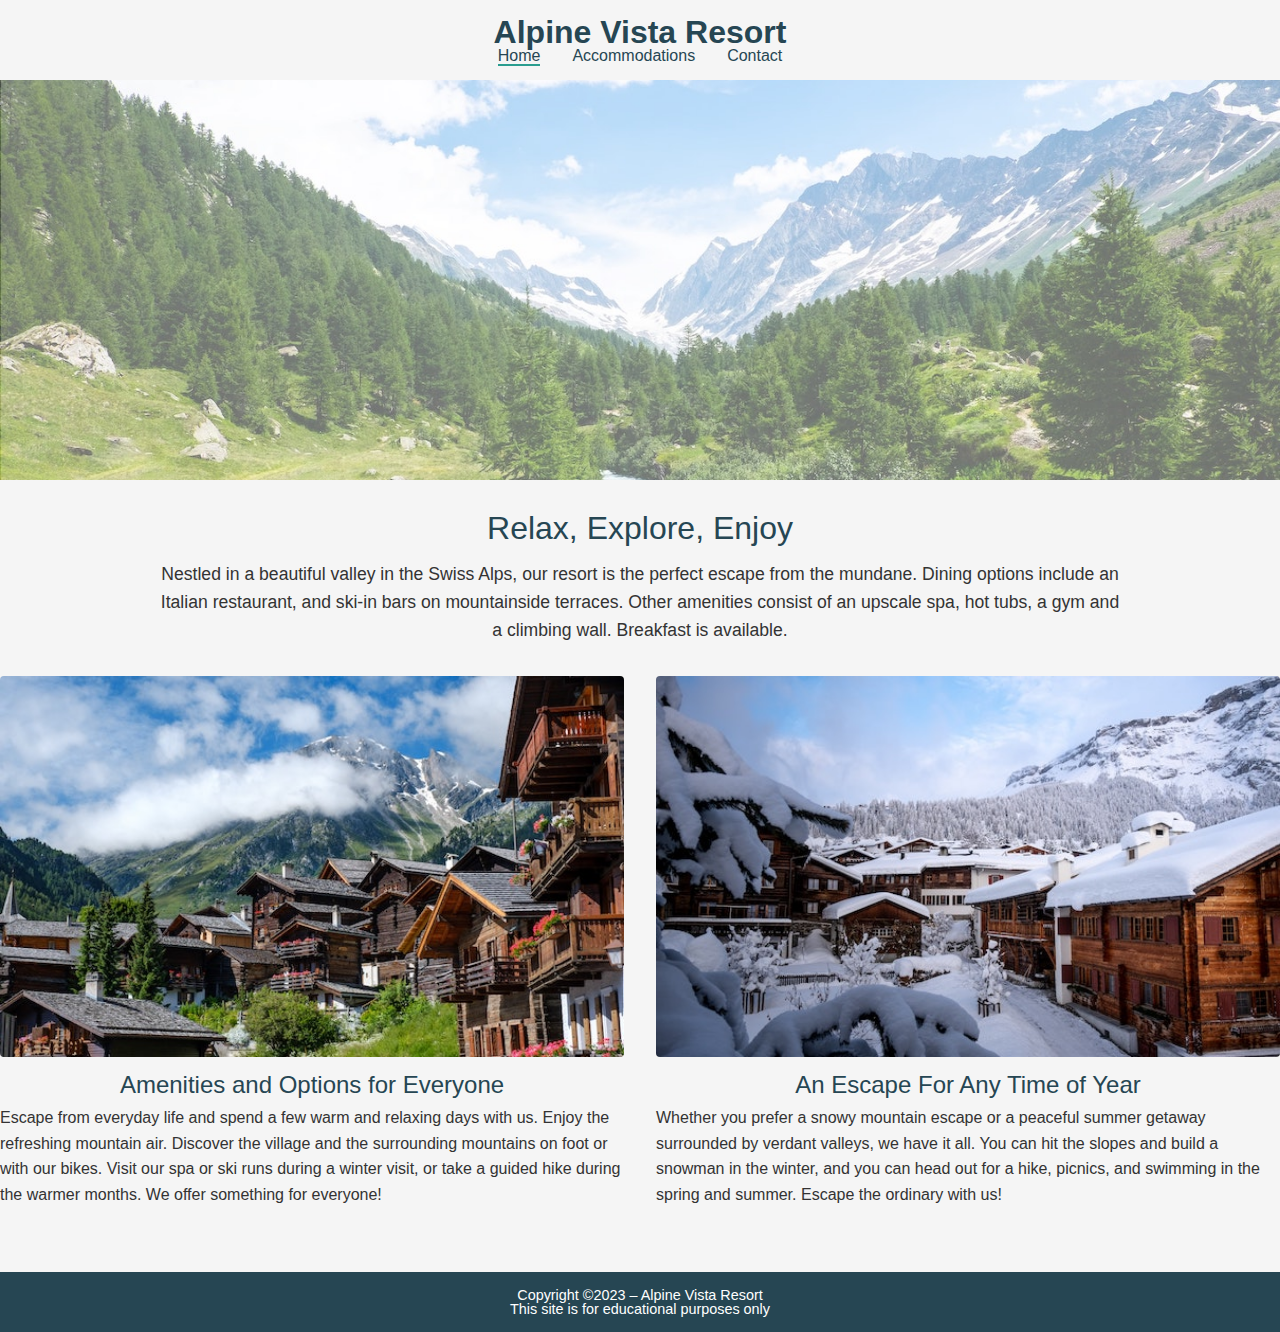
<file: index.html>
<!DOCTYPE html>
<html lang="en">
<head>
  <meta charset="utf-8">
  <meta name="viewport" content="width=device-width, initial-scale=1.0">
  <title>Alpine Vista Resort</title>
  <meta name="author" content="Rahil Singh">
  <meta name="description" content="Escape to Alpine Vista Resort nestled in the Swiss Alps—dining, spa, ski-in bars, and more.">
  <link rel="icon" href="assets/favicon.ico" type="image/x-icon">
  <link rel="stylesheet" href="styles.css">
</head>
<body>
  <header>
    <h1><a href="index.html">Alpine Vista Resort</a></h1>
    <nav>
      <ul>
        <li><a href="index.html" aria-current="page">Home</a></li>
        <li><a href="#">Accommodations</a></li>
        <li><a href="contact.html">Contact</a></li>
      </ul>
    </nav>
  </header>

  <!-- Hero: swiss-valley as CSS background -->
  <div    class="hero" role="img" aria-label="Panoramic view of Alpine Vista Resort nestled in a Swiss valley"></div>

  <main>
    <h2>Relax, Explore, Enjoy</h2>
    <p>
      Nestled in a beautiful valley in the Swiss Alps, our resort is the perfect escape from the mundane. Dining options include an Italian restaurant, and ski-in bars on mountainside terraces. Other amenities consist of an upscale spa, hot tubs, a gym and a climbing wall. Breakfast is available.
    </p>

    <div class="features">
      <article>
        <img src="assets/swiss-chalet.jpg"
             alt="Charming Swiss-style chalet at Alpine Vista Resort"
             width="600" height="400">
        <h3>Amenities and Options for Everyone</h3>
        <p>
          Escape from everyday life and spend a few warm and relaxing days with us. Enjoy the refreshing mountain air. Discover the village and the surrounding mountains on foot or with our bikes. Visit our spa or ski runs during a winter visit, or take a guided hike during the warmer months. We offer something for everyone!
        </p>
      </article>

      <article>
        <img src="assets/snowy-chalet.jpg"
             alt="Snow-covered chalet at Alpine Vista Resort"
             width="600" height="400">
        <h3>An Escape For Any Time of Year</h3>
        <p>
          Whether you prefer a snowy mountain escape or a peaceful summer getaway surrounded by verdant valleys, we have it all. You can hit the slopes and build a snowman in the winter, and you can head out for a hike, picnics, and swimming in the spring and summer. Escape the ordinary with us!
        </p>
      </article>
    </div>
  </main>

  <footer>
    <p>Copyright ©2023 – Alpine Vista Resort</p>
    <p>This site is for educational purposes only</p>
  </footer>
</body>
</html>
</file>
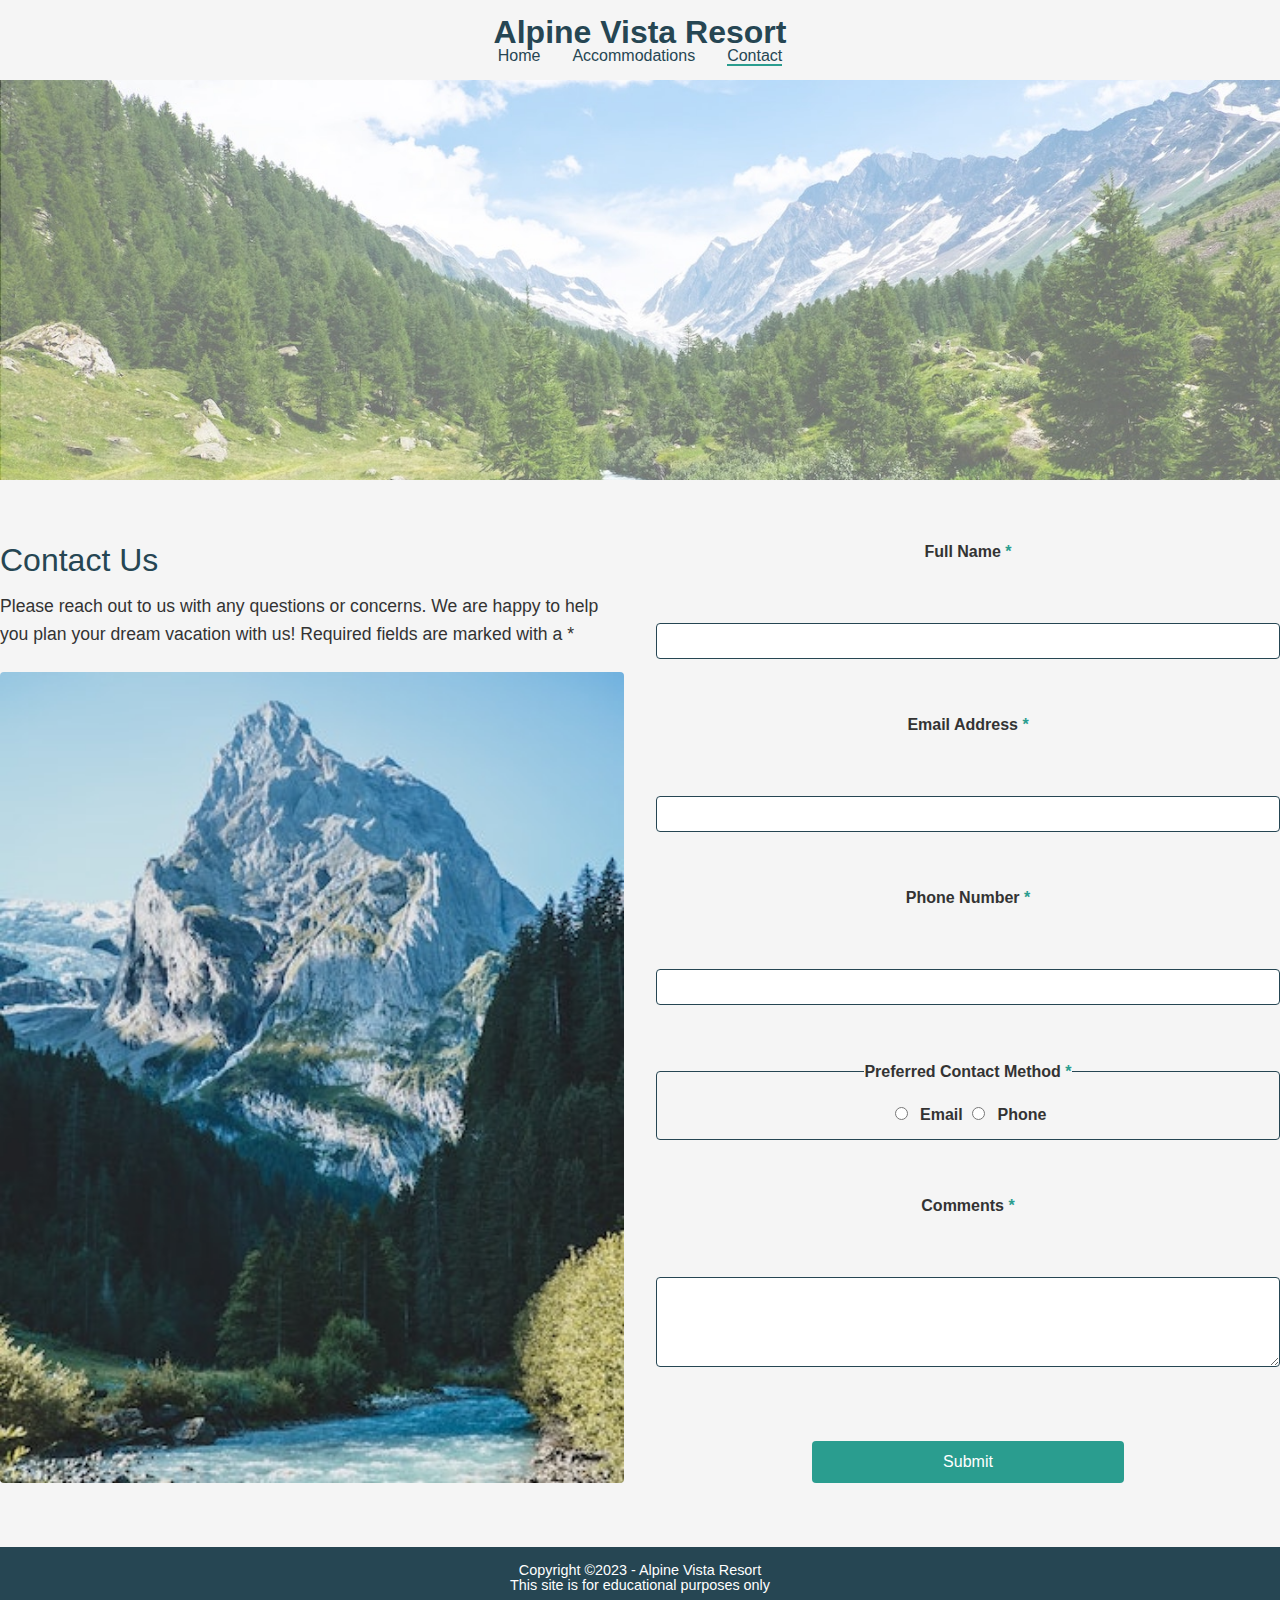
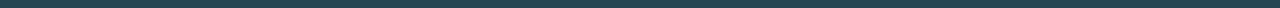
<file: contact.html>
<!DOCTYPE html>
<html lang="en">
<head>
  <meta charset="utf-8">
  <meta name="viewport" content="width=device-width, initial-scale=1">
  <title>Alpine Vista Resort | Contact</title>
  <meta name="author" content="Rahil Singh">
  <meta name="description" content="Contact Alpine Vista Resort with any questions or concerns. We’re happy to help you plan your dream vacation!">
  <link rel="icon" href="assets/favicon.ico" type="image/x-icon">
  <link rel="stylesheet" href="styles.css">
</head>
<body>
  <header>
    <h1><a href="index.html">Alpine Vista Resort</a></h1>
    <nav>
      <ul>
        <li><a href="index.html">Home</a></li>
        <li><a href="#">Accommodations</a></li>
        <li><a href="contact.html" aria-current="page">Contact</a></li>
      </ul>
    </nav>
  </header>

    <div    class="hero" role="img" aria-label="Panoramic view of Alpine Vista Resort nestled in a Swiss valley"></div>

  <main>
    <div class="contact-wrapper">
      
      <!-- LEFT COLUMN: heading, intro, then image -->
      <div class="contact-info">
        <h2>Contact Us</h2>
        <p>
          Please reach out to us with any questions or concerns. We are happy
          to help you plan your dream vacation with us! Required fields are
          marked with a <span class="required">*</span>
        </p>
        <img
          src="assets/swiss-peak.jpg"
          alt="Snow-topped alpine peak near Alpine Vista Resort"
          width="600"
          height="400"
        >
      </div>

      <!-- RIGHT COLUMN: the form -->
      <div class="contact-form">
        <form action="https://wp.zybooks.com/form-viewer.php" method="POST">
          <label for="full-name">Full Name <span class="required">*</span></label>
          <input type="text" id="full-name" name="full-name" required>

          <label for="email">Email Address <span class="required">*</span></label>
          <input type="email" id="email" name="email" required>

          <label for="phone">Phone Number <span class="required">*</span></label>
          <input type="tel" id="phone" name="phone" required>

          <fieldset>
            <legend>Preferred Contact Method <span class="required">*</span></legend>
            <label><input type="radio" name="contact-method" value="email" required> Email</label>
            <label><input type="radio" name="contact-method" value="phone" required> Phone</label>
          </fieldset>

          <label for="comments">Comments <span class="required">*</span></label>
          <textarea id="comments" name="comments" rows="4" required></textarea>

          <input type="submit" value="Submit">
        </form>
      </div>

    </div>
  </main>

  <footer>
    <p>Copyright ©2023 - Alpine Vista Resort</p>
    <p>This site is for educational purposes only</p>
  </footer>
</body>
</html>
</file>
<file: styles.css>
/* styles.css
   Final Project — Alpine Vista Resort
   Author: Rahil Singh
   Date: 2025-06-27
*/

/* ======== RESET (Meyer v2.0) ======== */
html, body, div, span, applet, object, iframe,
h1, h2, h3, h4, h5, h6, p, blockquote, pre,
a, abbr, acronym, address, big, cite, code,
del, dfn, em, img, ins, kbd, q, s, samp,
small, strike, strong, sub, sup, tt, var,
b, u, i, center,
dl, dt, dd, ol, ul, li,
fieldset, form, label, legend,
table, caption, tbody, tfoot, thead, tr, th, td,
article, aside, canvas, details, embed,
figure, figcaption, footer, header, hgroup,
menu, nav, output, ruby, section, summary,
time, mark, audio, video {
  margin: 0;
  padding: 0;
  border: 0;
  font-size: 100%;
  font: inherit;
  vertical-align: baseline;
}
article, aside, details, figcaption, figure,
footer, header, hgroup, menu, nav, section {
  display: block;
}
body { line-height: 1; }
ol, ul { list-style: none; }
blockquote, q { quotes: none; }
blockquote::before, blockquote::after,
q::before, q::after {
  content: '';
  content: none;
}
table {
  border-collapse: collapse;
  border-spacing: 0;
}

/* ======== VARIABLES & BASE ======== */
:root {
  --bg:        #f5f5f5;
  --primary:   #264653;
  --accent:    #2a9d8f;
  --text:      #333333;
}
*, *::before, *::after {
  box-sizing: border-box;
}
body {
  margin: 0;
  background-color: var(--bg);
  font-family: Arial, Helvetica, sans-serif;
  color: var(--text);
}
/* Center fixed-width containers */
header, main, footer {
  width: 1280px;
  margin: 0 auto;
}

/* ======== HEADER & NAV ======== */
header {
  display: flex;
  flex-direction: column;
  align-items: center;
  padding: 1rem 0;
  background-color: var(--bg);
}
header h1 a {
  text-decoration: none;
  color: var(--primary);
  font-size: 2rem;
  font-weight: bold;
  margin-bottom: 0.5rem;
}
nav ul {
  display: flex;
  justify-content: center;
  gap: 2rem;
}
nav a {
  text-decoration: none;
  color: var(--primary);
  font-size: 1rem;
}
nav a[aria-current="page"] {
  border-bottom: 2px solid var(--accent);
}
nav a:hover,
nav a:focus {
  color: var(--accent);
}

/* ======== HERO SECTION ======== */
.hero {
  height: 400px;
  background-image: url('assets/swiss-valley.jpg');
  background-size: cover;
  background-position: center;
}

/* ======== MAIN CONTENT ======== */
main {
  padding: 2rem 0;
  text-align: center;
}
main h2 {
  font-size: 2rem;
  margin-bottom: 1rem;
  color: var(--primary);
}
main p {
  font-size: 1.1rem;
  line-height: 1.6;
  max-width: 960px;
  margin: 0 auto 2rem;
}

/* ======== FEATURES GRID ======== */
.features {
  display: grid;
  grid-template-columns: repeat(auto-fit, minmax(400px, 1fr));
  gap: 2rem;
}
.features article img {
  width: 100%;
  height: auto;
  display: block;
  border-radius: 4px;
}
.features h3 {
  font-size: 1.5rem;
  margin: 1rem 0 0.5rem;
  color: var(--primary);
}
.features p {
  font-size: 1rem;
  line-height: 1.6;
  text-align: left;
}

/* ======== FOOTER ======== */
footer {
  padding: 1rem 0;
  text-align: center;
  background-color: var(--primary);
  color: #ffffff;
  font-size: 0.9rem;
}

/* ======== ACCESSIBILITY ======== */
a:focus {
  outline: 3px dashed var(--accent);
  outline-offset: 3px;
}

/* ======== RESPONSIVE ======== */
@media (max-width: 768px) {
  /* let header, main, footer shrink with padding */
  header, main, footer {
    width: 100%;
    padding: 0 1rem;
  }

  /* hero stays at 400px unless really tiny phones */
  /* .hero {
       height: 250px;
     } */

  nav ul {
    flex-direction: column;
    gap: 0.5rem;
  }

  main p {
    margin-bottom: 1.5rem;
  }
}

/* ======== CONTACT PAGE STYLES ======== */

/* Wrapper: two-column grid */
.contact-wrapper {
  display: grid;
  grid-template-columns: 1fr 1fr;
  gap: 2rem;
  align-items: stretch;
  padding: 2rem 0;
}

/* LEFT COLUMN: contact-info */
.contact-info {
  text-align: left;
}
.contact-info h2 {
  font-size: 2rem;
  color: var(--primary);
  margin-bottom: 1rem;
}
.contact-info p {
  font-size: 1.1rem;
  line-height: 1.6;
  margin-bottom: 1.5rem;
}
.contact-info img {
  width: 100%;
  height: auto;
  display: block;
  border-radius: 4px;
}

/* RIGHT COLUMN: contact-form */
.contact-form form {
  display: flex;
  flex-direction: column;
  gap: 1rem;
}
.contact-form label {
  font-weight: bold;
  margin-bottom: 0.25rem;
}
.contact-form .required {
  color: var(--accent);
}
.contact-form input[type="text"],
.contact-form input[type="email"],
.contact-form input[type="tel"],
.contact-form textarea {
  width: 100%;
  padding: 0.5rem;
  border: 1px solid var(--primary);
  border-radius: 4px;
  font-family: inherit;
  font-size: 1rem;
}
.contact-form fieldset {
  border: 1px solid var(--primary);
  padding: 1rem;
  border-radius: 4px;
}
.contact-form legend {
  font-weight: bold;
  margin-bottom: 0.5rem;
}
.contact-form input[type="radio"] {
  margin-right: 0.5rem;
}
.contact-form input[type="submit"] {
  width: 50%;
  padding: 0.75rem;
  background-color: var(--accent);
  color: #fff;
  border: none;
  border-radius: 4px;
  font-size: 1rem;
  cursor: pointer;
  margin: 1rem auto 0;
}
.contact-form input[type="submit"]:hover,
.contact-form input[type="submit"]:focus {
  background-color: var(--primary);
}

/* ======== CONTACT FORM ALIGNMENT FIX ======== */
.contact-form {
  height: 100%;
  display: flex;
  flex-direction: column;
}
.contact-form form {
  flex: 1;
  display: flex;
  flex-direction: column;
  justify-content: space-between;
}
</file>
